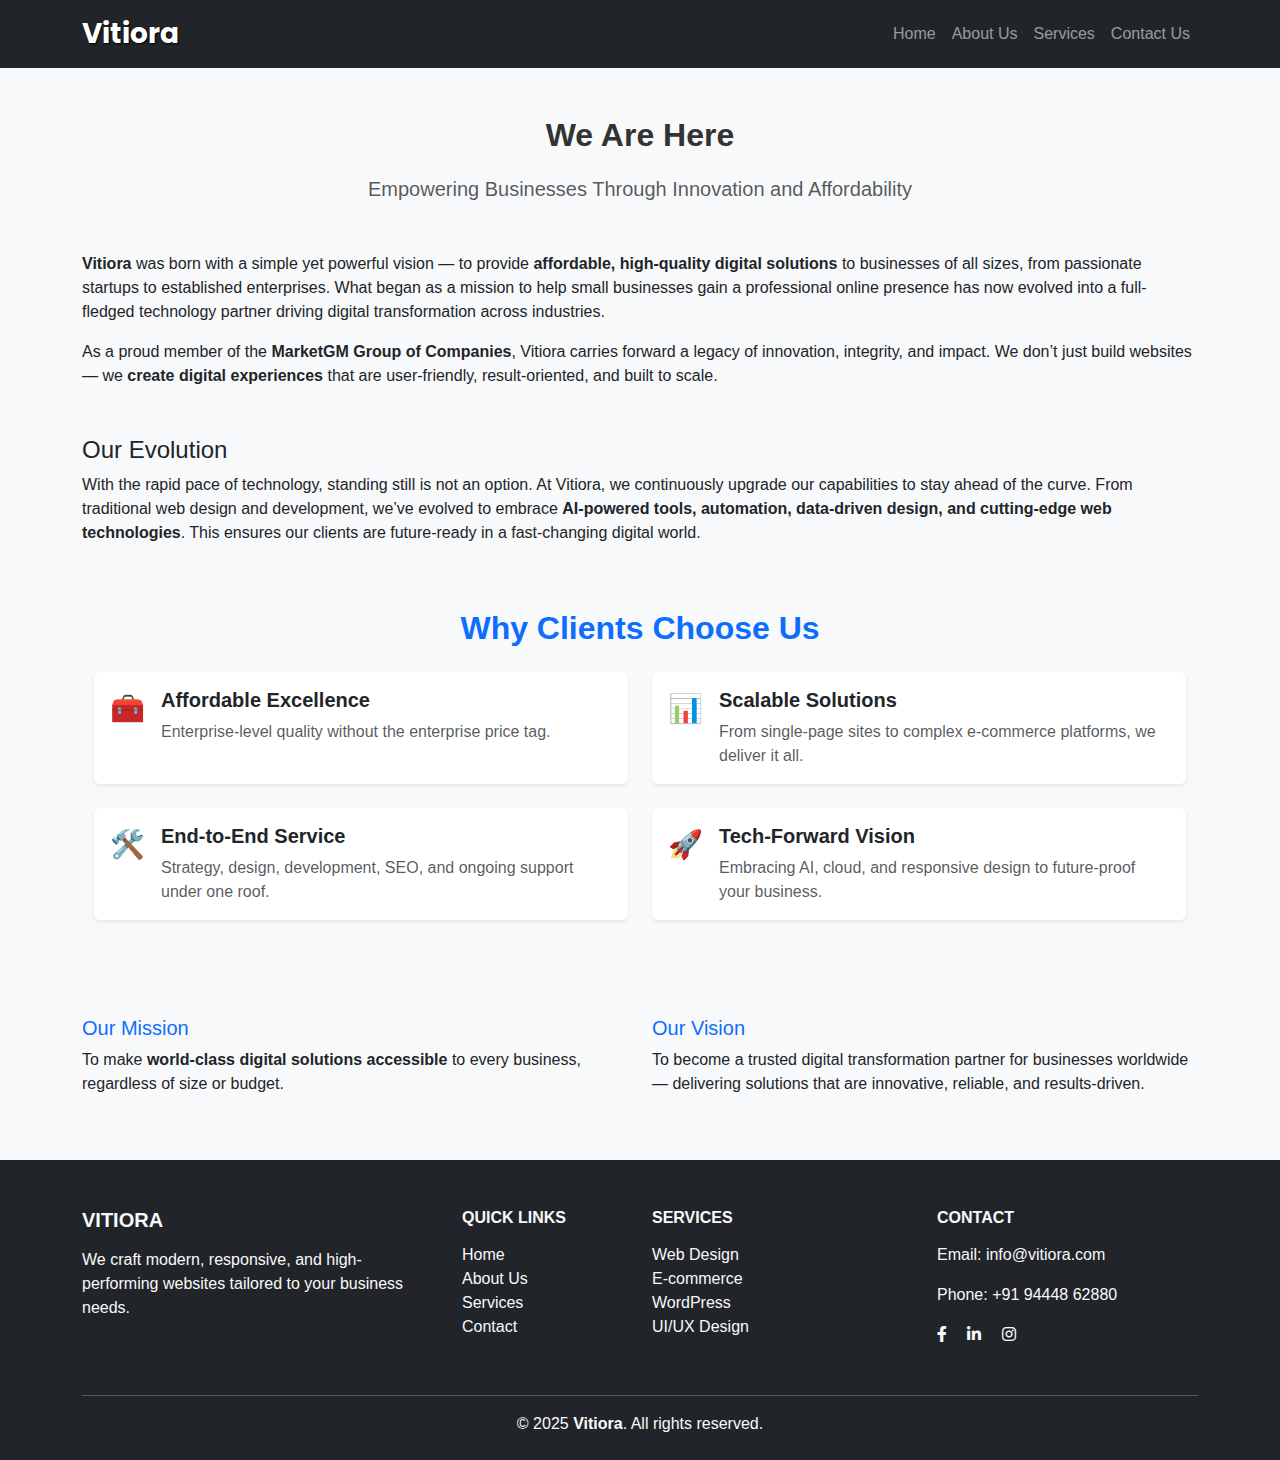
<file: about.html>
<!DOCTYPE html>
<html lang="en">
<head>
  <meta charset="UTF-8" />
  <meta name="viewport" content="width=device-width, initial-scale=1.0"/>
  <title>Vitiora Web Design</title>
  <link href="https://cdn.jsdelivr.net/npm/bootstrap@5.3.3/dist/css/bootstrap.min.css" rel="stylesheet">
  <link href="https://fonts.googleapis.com/css2?family=Poppins:wght@500;700&display=swap" rel="stylesheet">
  <link href="https://cdnjs.cloudflare.com/ajax/libs/font-awesome/6.0.0-beta3/css/all.min.css" rel="stylesheet">

  <link rel="stylesheet" href="css/style.css">
  <link rel="icon" type="image/png" sizes="16x16" href="favicon-16x16.PNG">
  <link rel="icon" type="image/png" sizes="32x32" href="favicon-32x32.PNG">
  <link rel="icon" type="image/png" sizes="48x48" href="favicon-96x96.PNG">
</head>
<body>
<!-- Navbar -->
<nav class="navbar navbar-expand-lg navbar-dark bg-dark">
  <div class="container">
    <a class="navbar-brand" href="#">Vitiora</a>
    <button class="navbar-toggler" type="button" data-bs-toggle="collapse" data-bs-target="#navbarNav">
      <span class="navbar-toggler-icon"></span>
    </button>
    <div class="collapse navbar-collapse" id="navbarNav">
      <ul class="navbar-nav ms-auto">
        <li class="nav-item"><a class="nav-link" href="index.html">Home</a></li>
        <li class="nav-item"><a class="nav-link" href="about.html">About Us</a></li>
        <li class="nav-item"><a class="nav-link" href="services.html">Services</a></li>
        <li class="nav-item"><a class="nav-link" href="contact.html">Contact Us</a></li>
      </ul>
    </div>
  </div>
</nav>
<section class="py-5 bg-light">
  <div class="container">
    <div class="text-center mb-5">
      <h2 class="fw-bold">We Are Here</h2>
      <p class="lead text-muted">Empowering Businesses Through Innovation and Affordability</p>
    </div>
    <div class="row align-items-start">
      <div class="col-md-12">
        <p>
          <strong>Vitiora</strong> was born with a simple yet powerful vision — to provide <strong>affordable, high-quality digital solutions</strong> to businesses of all sizes, from passionate startups to established enterprises. What began as a mission to help small businesses gain a professional online presence has now evolved into a full-fledged technology partner driving digital transformation across industries.
        </p>
        <p>
          As a proud member of the <strong>MarketGM Group of Companies</strong>, Vitiora carries forward a legacy of innovation, integrity, and impact. We don’t just build websites — we <strong>create digital experiences</strong> that are user-friendly, result-oriented, and built to scale.
        </p>

        <h4 class="mt-5">Our Evolution</h4>
        <p>
          With the rapid pace of technology, standing still is not an option. At Vitiora, we continuously upgrade our capabilities to stay ahead of the curve. From traditional web design and development, we’ve evolved to embrace <strong>AI-powered tools, automation, data-driven design, and cutting-edge web technologies</strong>. This ensures our clients are future-ready in a fast-changing digital world.
        </p>

 <section class="py-5 bg-light">
  <div class="container">
    <h2 class="text-center mb-4 text-primary fw-bold">Why Clients Choose Us</h2>
    <div class="row g-4">
      <!-- Card 1 -->
      <div class="col-md-6">
        <div class="card h-100 shadow-sm border-0">
          <div class="card-body d-flex">
            <div class="me-3 fs-3 text-primary">
              🧰
            </div>
            <div>
              <h5 class="card-title fw-bold">Affordable Excellence</h5>
              <p class="card-text text-muted">Enterprise-level quality without the enterprise price tag.</p>
            </div>
          </div>
        </div>
      </div>
      <!-- Card 2 -->
      <div class="col-md-6">
        <div class="card h-100 shadow-sm border-0">
          <div class="card-body d-flex">
            <div class="me-3 fs-3 text-success">
              📊
            </div>
            <div>
              <h5 class="card-title fw-bold">Scalable Solutions</h5>
              <p class="card-text text-muted">From single-page sites to complex e-commerce platforms, we deliver it all.</p>
            </div>
          </div>
        </div>
      </div>
      <!-- Card 3 -->
      <div class="col-md-6">
        <div class="card h-100 shadow-sm border-0">
          <div class="card-body d-flex">
            <div class="me-3 fs-3 text-warning">
              🛠️
            </div>
            <div>
              <h5 class="card-title fw-bold">End-to-End Service</h5>
              <p class="card-text text-muted">Strategy, design, development, SEO, and ongoing support under one roof.</p>
            </div>
          </div>
        </div>
      </div>
      <!-- Card 4 -->
      <div class="col-md-6">
        <div class="card h-100 shadow-sm border-0">
          <div class="card-body d-flex">
            <div class="me-3 fs-3 text-info">
              🚀
            </div>
            <div>
              <h5 class="card-title fw-bold">Tech-Forward Vision</h5>
              <p class="card-text text-muted">Embracing AI, cloud, and responsive design to future-proof your business.</p>
            </div>
          </div>
        </div>
      </div>
    </div>
  </div>
</section>


        <div class="row mt-5">
          <div class="col-md-6">
            <h5 class="text-primary">Our Mission</h5>
            <p>To make <strong>world-class digital solutions accessible</strong> to every business, regardless of size or budget.</p>
          </div>
          <div class="col-md-6">
            <h5 class="text-primary">Our Vision</h5>
            <p>To become a trusted digital transformation partner for businesses worldwide — delivering solutions that are innovative, reliable, and results-driven.</p>
          </div>
        </div>
      </div>
    </div>
  </div>
</section>



<!-- Footer -->
<footer class="bg-dark text-light pt-5 pb-4">
  <div class="container">
    <div class="row">

      <!-- Company Info -->
      <div class="col-md-4 mb-4">
        <h5 class="text-uppercase fw-bold mb-3">Vitiora</h5>
        <p>We craft modern, responsive, and high-performing websites tailored to your business needs.</p>
      </div>

       <!-- Quick Links -->
      <div class="col-md-2 mb-4">
        <h6 class="text-uppercase fw-bold mb-3">Quick Links</h6>
        <ul class="list-unstyled">
          <li><a href="index.html" class="text-light text-decoration-none">Home</a></li>
          <li><a href="about.html" class="text-light text-decoration-none">About Us</a></li>
          <li><a href="services.html" class="text-light text-decoration-none">Services</a></li>
          <li><a href="contact.html" class="text-light text-decoration-none">Contact</a></li>
        </ul>
      </div>

      <!-- Services -->
      <div class="col-md-3 mb-4">
        <h6 class="text-uppercase fw-bold mb-3">Services</h6>
        <ul class="list-unstyled">
          <li><a href="services.html" class="text-light text-decoration-none">Web Design</a></li>
          <li><a href="services.html" class="text-light text-decoration-none">E-commerce</a></li>
          <li><a href="services.html" class="text-light text-decoration-none">WordPress</a></li>
          <li><a href="services.html" class="text-light text-decoration-none">UI/UX Design</a></li>
        </ul>
      </div>


      <!-- Contact -->
      <div class="col-md-3 mb-4">
        <h6 class="text-uppercase fw-bold mb-3">Contact</h6>
        <p>Email: <a href="mailto:info@vitiora.com" class="text-light text-decoration-none">info@vitiora.com</a></p>
        <p>Phone: <a href="tel:+919444862880" class="text-light text-decoration-none">+91 94448 62880</a></p>
        <div class="mt-2">
          <a href="#" class="text-light me-3"><i class="fab fa-facebook-f"></i></a>
          <a href="#" class="text-light me-3"><i class="fab fa-linkedin-in"></i></a>
          <a href="#" class="text-light"><i class="fab fa-instagram"></i></a>
        </div>
      </div>

    </div>

    <hr class="border-light">

    <div class="text-center">
      <p class="mb-0">© 2025 <strong>Vitiora</strong>. All rights reserved.</p>
    </div>
  </div>
</footer>


<script src="https://cdn.jsdelivr.net/npm/bootstrap@5.3.3/dist/js/bootstrap.bundle.min.js"></script>
</body>
</html>
</file>
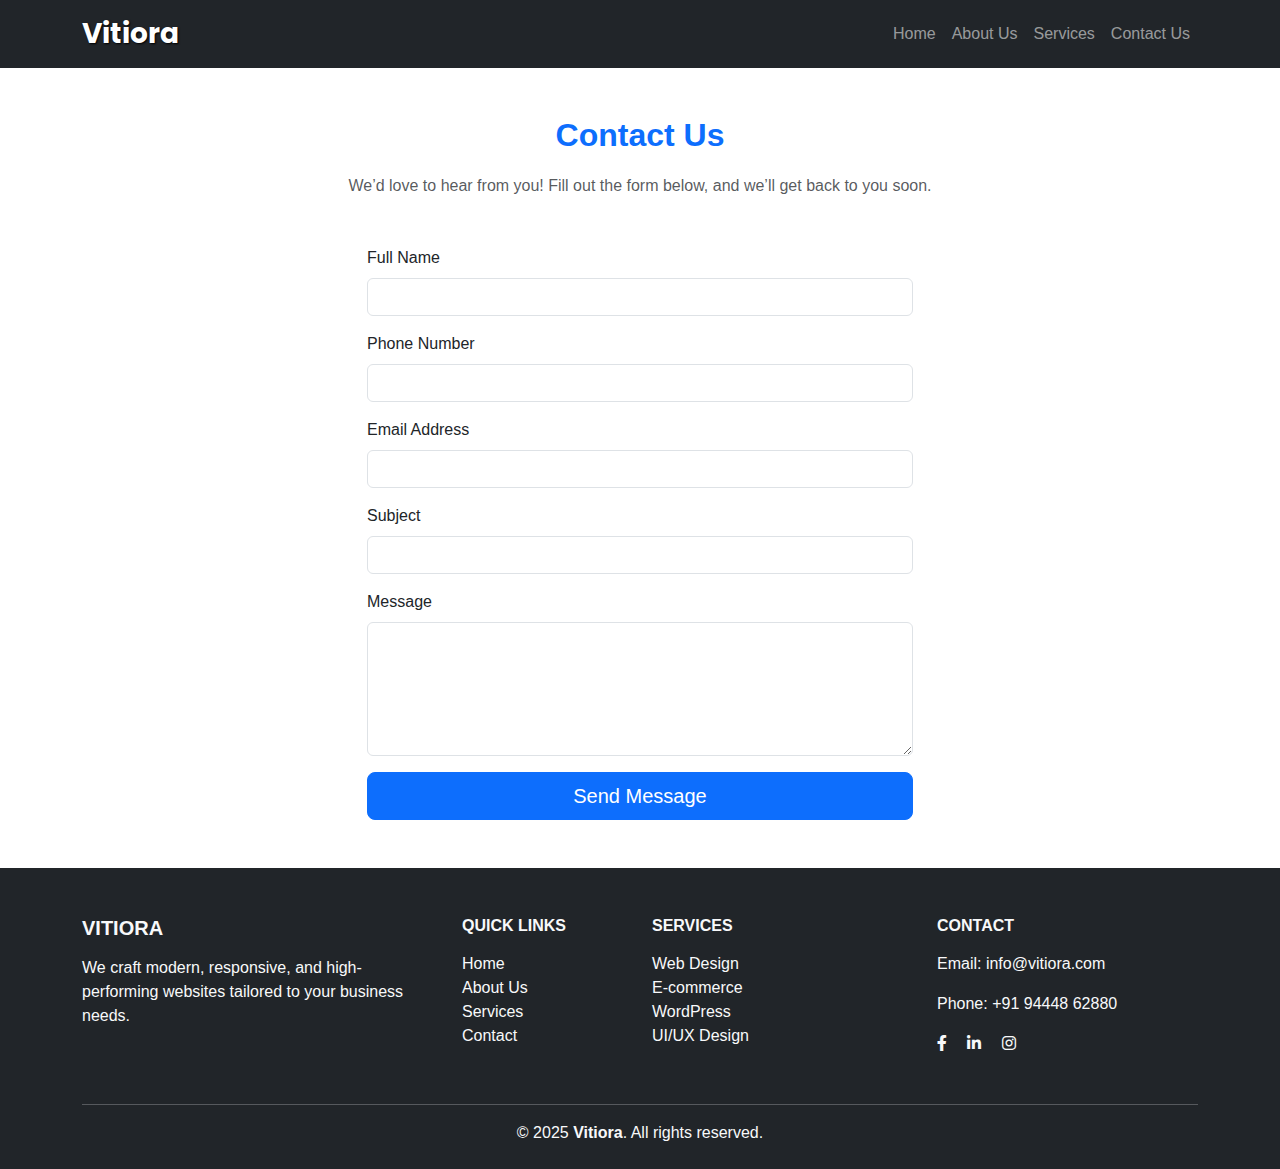
<file: contact.html>
<!DOCTYPE html>
<html lang="en">
<head>
  <meta charset="UTF-8" />
  <meta name="viewport" content="width=device-width, initial-scale=1.0"/>
  <title>Vitiora Web Design</title>
  <link href="https://cdn.jsdelivr.net/npm/bootstrap@5.3.3/dist/css/bootstrap.min.css" rel="stylesheet">
  <link href="https://fonts.googleapis.com/css2?family=Poppins:wght@500;700&display=swap" rel="stylesheet">
  <link href="https://cdnjs.cloudflare.com/ajax/libs/font-awesome/6.0.0-beta3/css/all.min.css" rel="stylesheet">

  <link rel="stylesheet" href="css/style.css">
  <link rel="icon" type="image/png" sizes="16x16" href="favicon-16x16.PNG">
  <link rel="icon" type="image/png" sizes="32x32" href="favicon-32x32.PNG">
  <link rel="icon" type="image/png" sizes="48x48" href="favicon-96x96.PNG">
</head>
<body>
<!-- Navbar -->
<nav class="navbar navbar-expand-lg navbar-dark bg-dark">
  <div class="container">
    <a class="navbar-brand" href="#">Vitiora</a>
    <button class="navbar-toggler" type="button" data-bs-toggle="collapse" data-bs-target="#navbarNav">
      <span class="navbar-toggler-icon"></span>
    </button>
    <div class="collapse navbar-collapse" id="navbarNav">
      <ul class="navbar-nav ms-auto">
        <li class="nav-item"><a class="nav-link" href="index.html">Home</a></li>
        <li class="nav-item"><a class="nav-link" href="about.html">About Us</a></li>
        <li class="nav-item"><a class="nav-link" href="services.html">Services</a></li>
        <li class="nav-item"><a class="nav-link" href="contact.html">Contact Us</a></li>
      </ul>
    </div>
  </div>
</nav>

<section id="contact" class="py-5">
  <div class="container">
    <div class="text-center mb-5">
      <h2 class="fw-bold text-primary">Contact Us</h2>
      <p class="text-muted">We’d love to hear from you! Fill out the form below, and we’ll get back to you soon.</p>
    </div>
    <div class="row">
      <div class="col-lg-6 mx-auto">
        <form action="send_email.php" method="POST" id="contactForm">
          <div class="mb-3">
            <label for="name" class="form-label">Full Name</label>
            <input type="text" class="form-control" id="name" name="name" required>
          </div>
          <div class="mb-3">
            <label for="phone" class="form-label">Phone Number</label>
            <input type="tel" class="form-control" id="phone" name="phone" pattern="[0-9]{10}" maxlength="10" required>
          </div>
          <div class="mb-3">
            <label for="email" class="form-label">Email Address</label>
            <input type="email" class="form-control" id="email" name="email" required>
          </div>
          <div class="mb-3">
            <label for="subject" class="form-label">Subject</label>
            <input type="text" class="form-control" id="subject" name="subject" required>
          </div>
          <div class="mb-3">
            <label for="message" class="form-label">Message</label>
            <textarea class="form-control" id="message" name="message" rows="5" required></textarea>
          </div>
          <div class="d-grid">
            <button type="submit" class="btn btn-primary btn-lg">Send Message</button>
          </div>
        </form>
      </div>
    </div>
  </div>
</section>




<!-- Footer -->
<footer class="bg-dark text-light pt-5 pb-4">
  <div class="container">
    <div class="row">

      <!-- Company Info -->
      <div class="col-md-4 mb-4">
        <h5 class="text-uppercase fw-bold mb-3">Vitiora</h5>
        <p>We craft modern, responsive, and high-performing websites tailored to your business needs.</p>
      </div>

      <!-- Quick Links -->
      <div class="col-md-2 mb-4">
        <h6 class="text-uppercase fw-bold mb-3">Quick Links</h6>
        <ul class="list-unstyled">
          <li><a href="index.html" class="text-light text-decoration-none">Home</a></li>
          <li><a href="about.html" class="text-light text-decoration-none">About Us</a></li>
          <li><a href="services.html" class="text-light text-decoration-none">Services</a></li>
          <li><a href="contact.html" class="text-light text-decoration-none">Contact</a></li>
        </ul>
      </div>

      <!-- Services -->
      <div class="col-md-3 mb-4">
        <h6 class="text-uppercase fw-bold mb-3">Services</h6>
        <ul class="list-unstyled">
          <li><a href="services.html" class="text-light text-decoration-none">Web Design</a></li>
          <li><a href="services.html" class="text-light text-decoration-none">E-commerce</a></li>
          <li><a href="services.html" class="text-light text-decoration-none">WordPress</a></li>
          <li><a href="services.html" class="text-light text-decoration-none">UI/UX Design</a></li>
        </ul>
      </div>


      <!-- Contact -->
      <div class="col-md-3 mb-4">
        <h6 class="text-uppercase fw-bold mb-3">Contact</h6>
        <p>Email: <a href="mailto:info@vitiora.com" class="text-light text-decoration-none">info@vitiora.com</a></p>
        <p>Phone: <a href="tel:+919444862880" class="text-light text-decoration-none">+91 94448 62880</a></p>
        <div class="mt-2">
          <a href="#" class="text-light me-3"><i class="fab fa-facebook-f"></i></a>
          <a href="#" class="text-light me-3"><i class="fab fa-linkedin-in"></i></a>
          <a href="#" class="text-light"><i class="fab fa-instagram"></i></a>
        </div>
      </div>

    </div>

    <hr class="border-light">

    <div class="text-center">
      <p class="mb-0">© 2025 <strong>Vitiora</strong>. All rights reserved.</p>
    </div>
  </div>
</footer>


<script src="https://cdn.jsdelivr.net/npm/bootstrap@5.3.3/dist/js/bootstrap.bundle.min.js"></script>
</body>
</html>
</file>
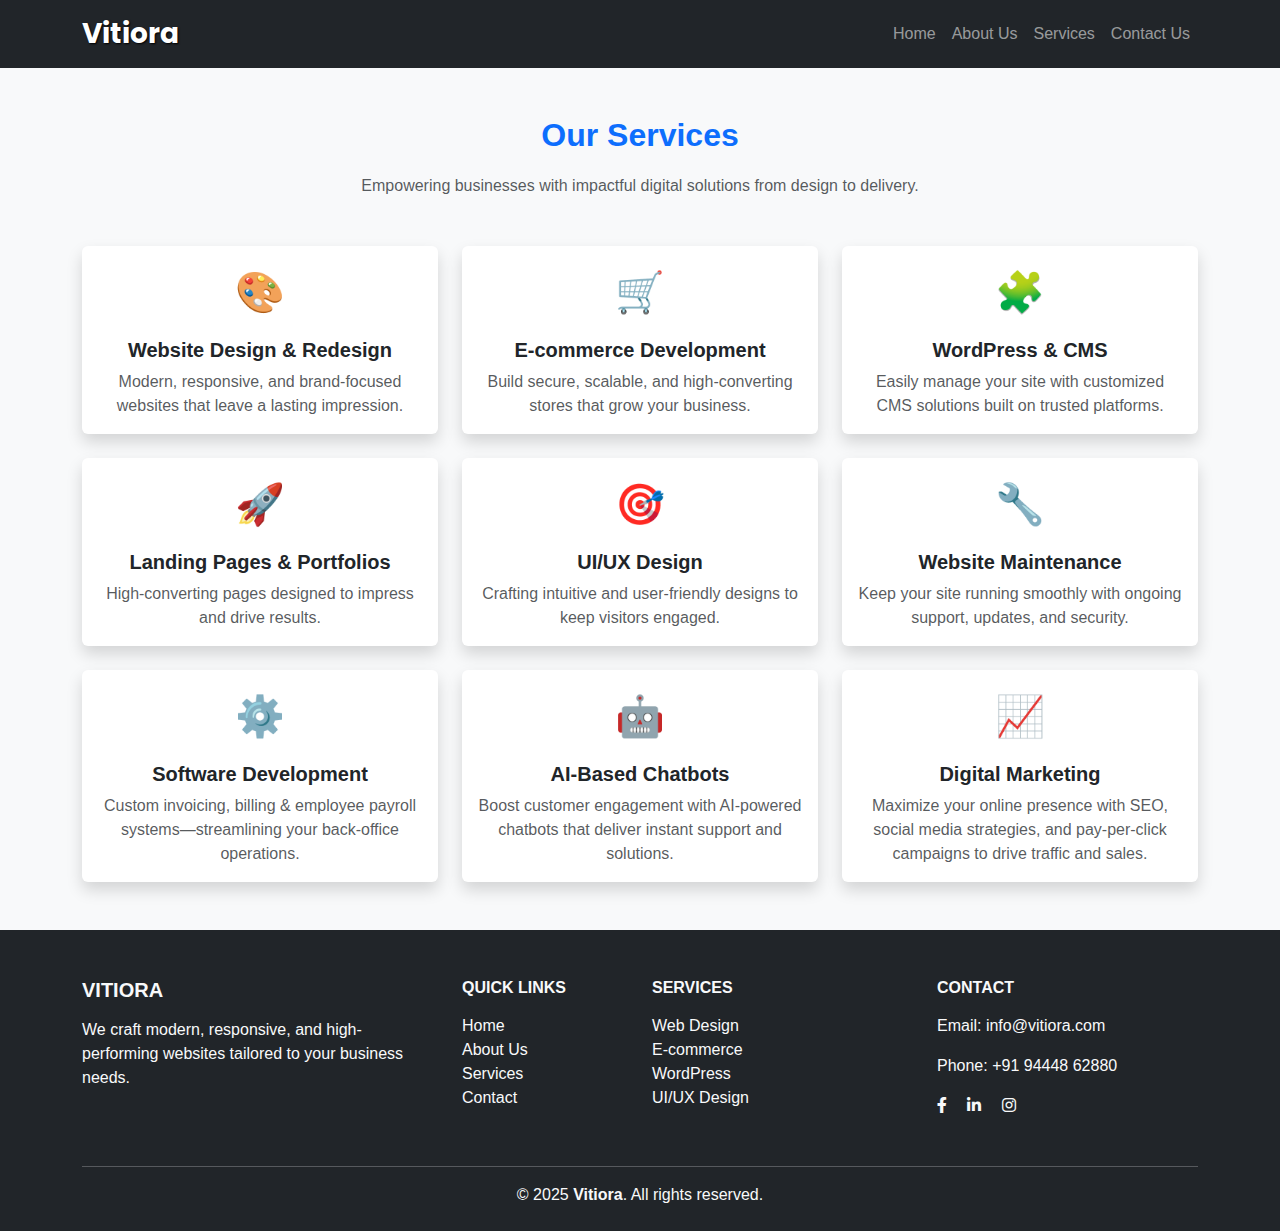
<file: services.html>
<!DOCTYPE html>
<html lang="en">
<head>
  <meta charset="UTF-8" />
  <meta name="viewport" content="width=device-width, initial-scale=1.0"/>
  <title>Vitiora Web Design</title>
  <link href="https://cdn.jsdelivr.net/npm/bootstrap@5.3.3/dist/css/bootstrap.min.css" rel="stylesheet">
  <link href="https://fonts.googleapis.com/css2?family=Poppins:wght@500;700&display=swap" rel="stylesheet">
  <link href="https://cdnjs.cloudflare.com/ajax/libs/font-awesome/6.0.0-beta3/css/all.min.css" rel="stylesheet">

  <link rel="stylesheet" href="css/style.css">
  <link rel="icon" type="image/png" sizes="16x16" href="favicon-16x16.PNG">
  <link rel="icon" type="image/png" sizes="32x32" href="favicon-32x32.PNG">
  <link rel="icon" type="image/png" sizes="48x48" href="favicon-96x96.PNG">
</head>
<body>
<!-- Navbar -->
<nav class="navbar navbar-expand-lg navbar-dark bg-dark">
  <div class="container">
    <a class="navbar-brand" href="#">Vitiora</a>
    <button class="navbar-toggler" type="button" data-bs-toggle="collapse" data-bs-target="#navbarNav">
      <span class="navbar-toggler-icon"></span>
    </button>
    <div class="collapse navbar-collapse" id="navbarNav">
      <ul class="navbar-nav ms-auto">
        <li class="nav-item"><a class="nav-link" href="index.html">Home</a></li>
        <li class="nav-item"><a class="nav-link" href="about.html">About Us</a></li>
        <li class="nav-item"><a class="nav-link" href="services.html">Services</a></li>
        <li class="nav-item"><a class="nav-link" href="contact.html">Contact Us</a></li>
      </ul>
    </div>
  </div>
</nav>

<section class="py-5 bg-light" id="services">
  <div class="container">
    <div class="text-center mb-5">
      <h2 class="fw-bold text-primary">Our Services</h2>
      <p class="text-muted">Empowering businesses with impactful digital solutions from design to delivery.</p>
    </div>
    <div class="row g-4">
      <!-- Service 1 -->
      <div class="col-md-4">
        <div class="card h-100 shadow border-0">
          <div class="card-body text-center">
            <div class="mb-3 fs-1 text-primary">🎨</div>
            <h5 class="card-title fw-bold">Website Design & Redesign</h5>
            <p class="card-text text-muted">Modern, responsive, and brand-focused websites that leave a lasting impression.</p>
          </div>
        </div>
      </div>
      <!-- Service 2 -->
      <div class="col-md-4">
        <div class="card h-100 shadow border-0">
          <div class="card-body text-center">
            <div class="mb-3 fs-1 text-success">🛒</div>
            <h5 class="card-title fw-bold">E‑commerce Development</h5>
            <p class="card-text text-muted">Build secure, scalable, and high-converting stores that grow your business.</p>
          </div>
        </div>
      </div>
      <!-- Service 3 -->
      <div class="col-md-4">
        <div class="card h-100 shadow border-0">
          <div class="card-body text-center">
            <div class="mb-3 fs-1 text-warning">🧩</div>
            <h5 class="card-title fw-bold">WordPress & CMS</h5>
            <p class="card-text text-muted">Easily manage your site with customized CMS solutions built on trusted platforms.</p>
          </div>
        </div>
      </div>
      <!-- Service 4 -->
      <div class="col-md-4">
        <div class="card h-100 shadow border-0">
          <div class="card-body text-center">
            <div class="mb-3 fs-1 text-danger">🚀</div>
            <h5 class="card-title fw-bold">Landing Pages & Portfolios</h5>
            <p class="card-text text-muted">High‑converting pages designed to impress and drive results.</p>
          </div>
        </div>
      </div>
      <!-- Service 5 -->
      <div class="col-md-4">
        <div class="card h-100 shadow border-0">
          <div class="card-body text-center">
            <div class="mb-3 fs-1 text-info">🎯</div>
            <h5 class="card-title fw-bold">UI/UX Design</h5>
            <p class="card-text text-muted">Crafting intuitive and user-friendly designs to keep visitors engaged.</p>
          </div>
        </div>
      </div>
      <!-- Service 6 -->
      <div class="col-md-4">
        <div class="card h-100 shadow border-0">
          <div class="card-body text-center">
            <div class="mb-3 fs-1 text-secondary">🔧</div>
            <h5 class="card-title fw-bold">Website Maintenance</h5>
            <p class="card-text text-muted">Keep your site running smoothly with ongoing support, updates, and security.</p>
          </div>
        </div>
      </div>
      <!-- Service 7: Software Development -->
      <div class="col-md-4">
        <div class="card h-100 shadow border-0">
          <div class="card-body text-center">
            <div class="mb-3 fs-1 text-dark">⚙️</div>
            <h5 class="card-title fw-bold">Software Development</h5>
            <p class="card-text text-muted">Custom invoicing, billing & employee payroll systems—streamlining your back‑office operations.</p>
          </div>
        </div>
      </div>
      <!-- Service 8: AI Chatbots -->
      <div class="col-md-4">
        <div class="card h-100 shadow border-0">
          <div class="card-body text-center">
            <div class="mb-3 fs-1 text-primary">🤖</div>
            <h5 class="card-title fw-bold">AI-Based Chatbots</h5>
            <p class="card-text text-muted">Boost customer engagement with AI-powered chatbots that deliver instant support and solutions.</p>
          </div>
        </div>
      </div>
      <!-- Service 9: Digital Marketing -->
      <div class="col-md-4">
        <div class="card h-100 shadow border-0">
          <div class="card-body text-center">
            <div class="mb-3 fs-1 text-success">📈</div>
            <h5 class="card-title fw-bold">Digital Marketing</h5>
            <p class="card-text text-muted">Maximize your online presence with SEO, social media strategies, and pay-per-click campaigns to drive traffic and sales.</p>
          </div>
        </div>
      </div>
    </div>
  </div>
</section>



<!-- Footer -->
<footer class="bg-dark text-light pt-5 pb-4">
  <div class="container">
    <div class="row">

      <!-- Company Info -->
      <div class="col-md-4 mb-4">
        <h5 class="text-uppercase fw-bold mb-3">Vitiora</h5>
        <p>We craft modern, responsive, and high-performing websites tailored to your business needs.</p>
      </div>

       <!-- Quick Links -->
      <div class="col-md-2 mb-4">
        <h6 class="text-uppercase fw-bold mb-3">Quick Links</h6>
        <ul class="list-unstyled">
          <li><a href="index.html" class="text-light text-decoration-none">Home</a></li>
          <li><a href="about.html" class="text-light text-decoration-none">About Us</a></li>
          <li><a href="services.html" class="text-light text-decoration-none">Services</a></li>
          <li><a href="contact.html" class="text-light text-decoration-none">Contact</a></li>
        </ul>
      </div>

      <!-- Services -->
      <div class="col-md-3 mb-4">
        <h6 class="text-uppercase fw-bold mb-3">Services</h6>
        <ul class="list-unstyled">
          <li><a href="services.html" class="text-light text-decoration-none">Web Design</a></li>
          <li><a href="services.html" class="text-light text-decoration-none">E-commerce</a></li>
          <li><a href="services.html" class="text-light text-decoration-none">WordPress</a></li>
          <li><a href="services.html" class="text-light text-decoration-none">UI/UX Design</a></li>
        </ul>
      </div>


      <!-- Contact -->
      <div class="col-md-3 mb-4">
        <h6 class="text-uppercase fw-bold mb-3">Contact</h6>
        <p>Email: <a href="mailto:info@vitiora.com" class="text-light text-decoration-none">info@vitiora.com</a></p>
        <p>Phone: <a href="tel:+919444862880" class="text-light text-decoration-none">+91 94448 62880</a></p>
        <div class="mt-2">
          <a href="#" class="text-light me-3"><i class="fab fa-facebook-f"></i></a>
          <a href="#" class="text-light me-3"><i class="fab fa-linkedin-in"></i></a>
          <a href="#" class="text-light"><i class="fab fa-instagram"></i></a>
        </div>
      </div>

    </div>

    <hr class="border-light">

    <div class="text-center">
      <p class="mb-0">© 2025 <strong>Vitiora</strong>. All rights reserved.</p>
    </div>
  </div>
</footer>


<script src="https://cdn.jsdelivr.net/npm/bootstrap@5.3.3/dist/js/bootstrap.bundle.min.js"></script>
</body>
</html>
</file>
<file: css/style.css>
body {
  font-family: 'Segoe UI', sans-serif;
}
.navbar-brand {
  font-family: 'Poppins', sans-serif;
  font-size: 28px;
  font-weight: 700;
  color: #ffffff;
  text-shadow: 1px 1px 2px #000000;
}
h2 {
  color: #333;
  margin-bottom: 20px;
}

section {
  padding: 60px 0;
}

ul {
  list-style-type: disc;
  padding-left: 20px;
}

.footer a:hover {
  text-decoration: underline;
}

.carousel-inner {
  max-height: 500px;
}

.carousel-item img {
  object-fit: contain;
  width: 100%;
  height: 500px;
}

.carousel-item {
  background-color: #000; /* or white */
}
@media (max-width: 768px) {
  .carousel-item img {
    height: 250px;
  }
}
</file>
